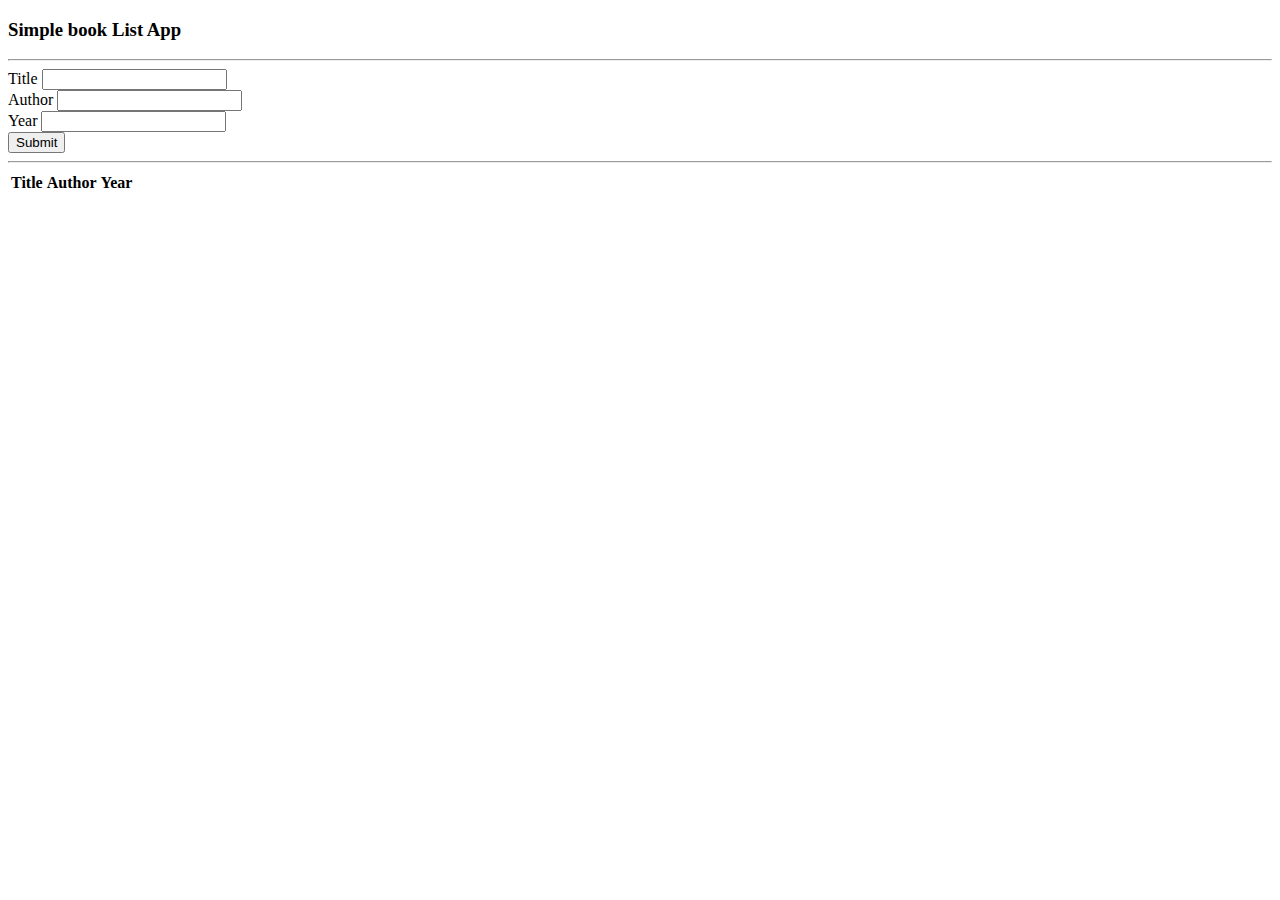
<file: BookList/index.html>
<!doctype html>
<html lang="en">

<head>
    <!-- Required meta tags -->
    <meta charset="utf-8">
    <meta name="viewport" content="width=device-width, initial-scale=1, shrink-to-fit=no">

    <!-- Bootstrap CSS -->
    <link rel="stylesheet" href="https://cdn.jsdelivr.net/npm/bootstrap@4.5.3/dist/css/bootstrap.min.css" integrity="sha384-TX8t27EcRE3e/ihU7zmQxVncDAy5uIKz4rEkgIXeMed4M0jlfIDPvg6uqKI2xXr2" crossorigin="anonymous">

    <title>Hello, world!</title>


</head>

<body class="bg-warning">
    <div class="container">
        <div class="row">
            <div class="col-md-6 mx-auto">
                <div class="card my-5">
                    <div class="card-header text-center">
                        <h3>Simple book List App</h3>
                    </div>
                    <div class="card-body">

                        <hr>
                        <form id="form">
                            <div class="form-group">
                                <label for="title">Title</label>
                                <input type="text" class="form-control" id="title" aria-describedby="emailHelp">

                            </div>
                            <div class="form-group">
                                <label for="author">Author</label>
                                <input type="text" class="form-control" id="author">
                            </div>
                            <div class="form-group">
                                <label for="year">Year</label>
                                <input type="text" class="form-control" id="year">
                            </div>
                            <button type="submit" class="btn btn-warning btn-block">Submit</button>
                        </form>

                        <hr>
                        <div>
                            <table class="table table-striped">
                                <thead>
                                    <tr>

                                        <th scope="col">Title</th>
                                        <th scope="col">Author</th>
                                        <th scope="col">Year</th>
                                    </tr>
                                </thead>
                                <tbody id="tbody">

                                </tbody>
                            </table>
                        </div>
                    </div>
                </div>
            </div>
        </div>
    </div>

    <!-- Optional JavaScript; choose one of the two! -->

    <!-- Option 1: jQuery and Bootstrap Bundle (includes Popper) -->
    <script src="https://code.jquery.com/jquery-3.5.1.slim.min.js" integrity="sha384-DfXdz2htPH0lsSSs5nCTpuj/zy4C+OGpamoFVy38MVBnE+IbbVYUew+OrCXaRkfj" crossorigin="anonymous"></script>
    <script src="https://cdn.jsdelivr.net/npm/bootstrap@4.5.3/dist/js/bootstrap.bundle.min.js" integrity="sha384-ho+j7jyWK8fNQe+A12Hb8AhRq26LrZ/JpcUGGOn+Y7RsweNrtN/tE3MoK7ZeZDyx" crossorigin="anonymous"></script>


    <script src="app.js"></script>
    <!-- Option 2: jQuery, Popper.js, and Bootstrap JS
    <script src="https://code.jquery.com/jquery-3.5.1.slim.min.js" integrity="sha384-DfXdz2htPH0lsSSs5nCTpuj/zy4C+OGpamoFVy38MVBnE+IbbVYUew+OrCXaRkfj" crossorigin="anonymous"></script>
    <script src="https://cdn.jsdelivr.net/npm/popper.js@1.16.1/dist/umd/popper.min.js" integrity="sha384-9/reFTGAW83EW2RDu2S0VKaIzap3H66lZH81PoYlFhbGU+6BZp6G7niu735Sk7lN" crossorigin="anonymous"></script>
    <script src="https://cdn.jsdelivr.net/npm/bootstrap@4.5.3/dist/js/bootstrap.min.js" integrity="sha384-w1Q4orYjBQndcko6MimVbzY0tgp4pWB4lZ7lr30WKz0vr/aWKhXdBNmNb5D92v7s" crossorigin="anonymous"></script>
    -->
</body>

</html>
</file>
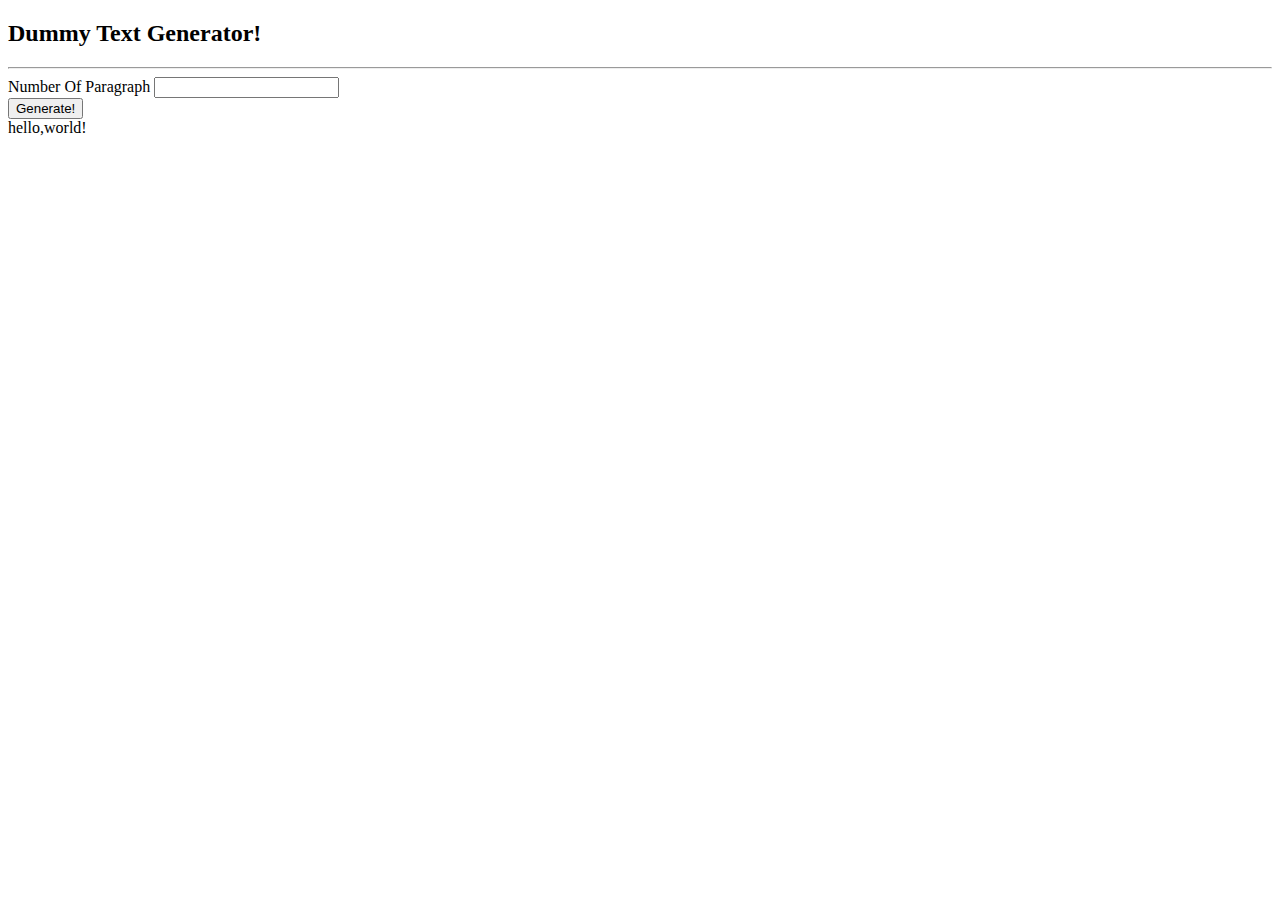
<file: DummyText/index.html>
<!doctype html>
<html lang="en">

<head>
    <!-- Required meta tags -->
    <meta charset="utf-8">
    <meta name="viewport" content="width=device-width, initial-scale=1, shrink-to-fit=no">

    <!-- Bootstrap CSS -->
    <link rel="stylesheet" href="https://cdn.jsdelivr.net/npm/bootstrap@4.5.3/dist/css/bootstrap.min.css" integrity="sha384-TX8t27EcRE3e/ihU7zmQxVncDAy5uIKz4rEkgIXeMed4M0jlfIDPvg6uqKI2xXr2" crossorigin="anonymous">

    <title>Hello, world!</title>


</head>

<body class="">
    <div class="container">
        <div class="row">
            <div class="col-md-6 my-5 border-right">
                <h2 class="text-center">Dummy Text Generator!</h2>
                <hr>
                <form id="form">
                    <div class="form-group">
                        <label for="Paragraph">Number Of Paragraph</label>
                        <input type="number" class="form-control" id="Paragraph" aria-describedby="emailHelp">
                    </div>
                    <button type="submit" class="btn btn-primary">Generate!</button>
                </form>
            </div>
            <div class="col-md-6 my-5 ">
                <article class="" id="results">
                    hello,world!
                </article>
            </div>
        </div>
    </div>

    <!-- Optional JavaScript; choose one of the two! -->

    <!-- Option 1: jQuery and Bootstrap Bundle (includes Popper) -->
    <script src="https://code.jquery.com/jquery-3.5.1.slim.min.js" integrity="sha384-DfXdz2htPH0lsSSs5nCTpuj/zy4C+OGpamoFVy38MVBnE+IbbVYUew+OrCXaRkfj" crossorigin="anonymous"></script>
    <script src="https://cdn.jsdelivr.net/npm/bootstrap@4.5.3/dist/js/bootstrap.bundle.min.js" integrity="sha384-ho+j7jyWK8fNQe+A12Hb8AhRq26LrZ/JpcUGGOn+Y7RsweNrtN/tE3MoK7ZeZDyx" crossorigin="anonymous"></script>


    <script src="app.js"></script>
    <!-- Option 2: jQuery, Popper.js, and Bootstrap JS
    <script src="https://code.jquery.com/jquery-3.5.1.slim.min.js" integrity="sha384-DfXdz2htPH0lsSSs5nCTpuj/zy4C+OGpamoFVy38MVBnE+IbbVYUew+OrCXaRkfj" crossorigin="anonymous"></script>
    <script src="https://cdn.jsdelivr.net/npm/popper.js@1.16.1/dist/umd/popper.min.js" integrity="sha384-9/reFTGAW83EW2RDu2S0VKaIzap3H66lZH81PoYlFhbGU+6BZp6G7niu735Sk7lN" crossorigin="anonymous"></script>
    <script src="https://cdn.jsdelivr.net/npm/bootstrap@4.5.3/dist/js/bootstrap.min.js" integrity="sha384-w1Q4orYjBQndcko6MimVbzY0tgp4pWB4lZ7lr30WKz0vr/aWKhXdBNmNb5D92v7s" crossorigin="anonymous"></script>
    -->
</body>

</html>
</file>
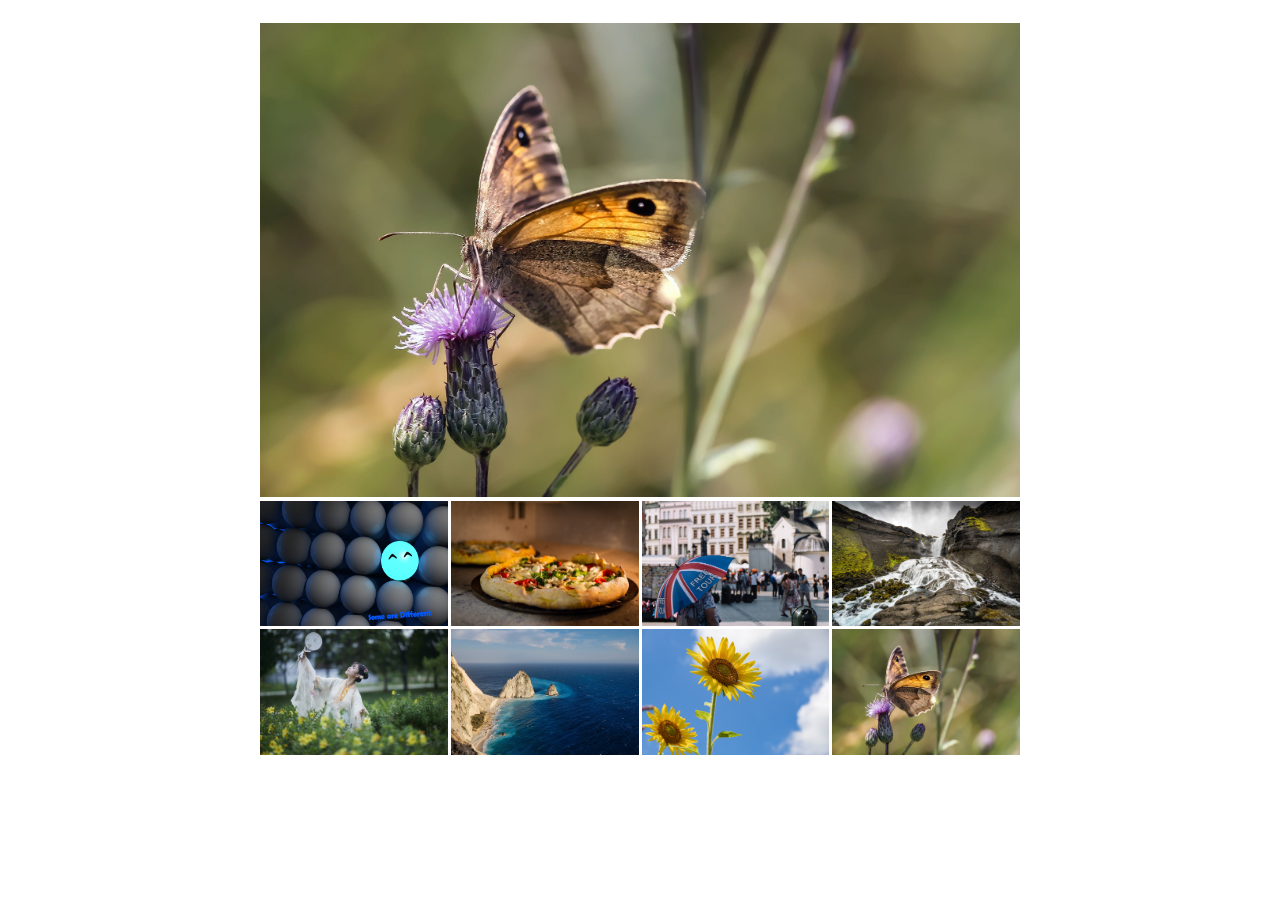
<file: Gallery/index.html>
<!-- https://via.placeholder.com/150 -->

<!doctype html>
<html lang="en">

<head>
    <!-- Required meta tags -->
    <meta charset="utf-8">
    <meta name="viewport" content="width=device-width, initial-scale=1, shrink-to-fit=no">

    <!-- Bootstrap CSS -->
    <link rel="stylesheet" href="https://cdn.jsdelivr.net/npm/bootstrap@4.5.3/dist/css/bootstrap.min.css" integrity="sha384-TX8t27EcRE3e/ihU7zmQxVncDAy5uIKz4rEkgIXeMed4M0jlfIDPvg6uqKI2xXr2" crossorigin="anonymous">
    <link rel="stylesheet" href="style.css">
    <title>Gallery, world!</title>

    <style>
        .center {
            top: 50%;
            /* left: 50%; */
            right: 0;
            position: absolute;
        }
    </style>
</head>

<body class="bg-dark">

    <div class="con">
        <div class="main-img">
            <img id="current" src="images/img9.jpg" alt="">
        </div>
        <div class="images" id="images">
            <img id="img1" src="images/img2.jpg" alt="">
            <img id="img2" src="images/img3.jpg" alt="">
            <img id="img3" src="images/img4.jpg" alt="">
            <img id="img4" src="images/img5.jpg" alt="">
            <img id="img5" src="images/img6.jpg" alt="">
            <img id="img6" src="images/img7.jpg" alt="">
            <img id="img7" src="images/img8.jpg" alt="">
            <img id="img8" src="images/img9.jpg" alt="">
        </div>
    </div>
    <!-- Optional JavaScript; choose one of the two! -->

    <!-- Option 1: jQuery and Bootstrap Bundle (includes Popper) -->
    <script src="https://code.jquery.com/jquery-3.5.1.slim.min.js" integrity="sha384-DfXdz2htPH0lsSSs5nCTpuj/zy4C+OGpamoFVy38MVBnE+IbbVYUew+OrCXaRkfj" crossorigin="anonymous"></script>
    <script src="https://cdn.jsdelivr.net/npm/bootstrap@4.5.3/dist/js/bootstrap.bundle.min.js" integrity="sha384-ho+j7jyWK8fNQe+A12Hb8AhRq26LrZ/JpcUGGOn+Y7RsweNrtN/tE3MoK7ZeZDyx" crossorigin="anonymous"></script>
    <script src="app.js"></script>
    <!-- Option 2: jQuery, Popper.js, and Bootstrap JS
    <script src="https://code.jquery.com/jquery-3.5.1.slim.min.js" integrity="sha384-DfXdz2htPH0lsSSs5nCTpuj/zy4C+OGpamoFVy38MVBnE+IbbVYUew+OrCXaRkfj" crossorigin="anonymous"></script>
    <script src="https://cdn.jsdelivr.net/npm/popper.js@1.16.1/dist/umd/popper.min.js" integrity="sha384-9/reFTGAW83EW2RDu2S0VKaIzap3H66lZH81PoYlFhbGU+6BZp6G7niu735Sk7lN" crossorigin="anonymous"></script>
    <script src="https://cdn.jsdelivr.net/npm/bootstrap@4.5.3/dist/js/bootstrap.min.js" integrity="sha384-w1Q4orYjBQndcko6MimVbzY0tgp4pWB4lZ7lr30WKz0vr/aWKhXdBNmNb5D92v7s" crossorigin="anonymous"></script>
    -->
</body>

</html>
</file>
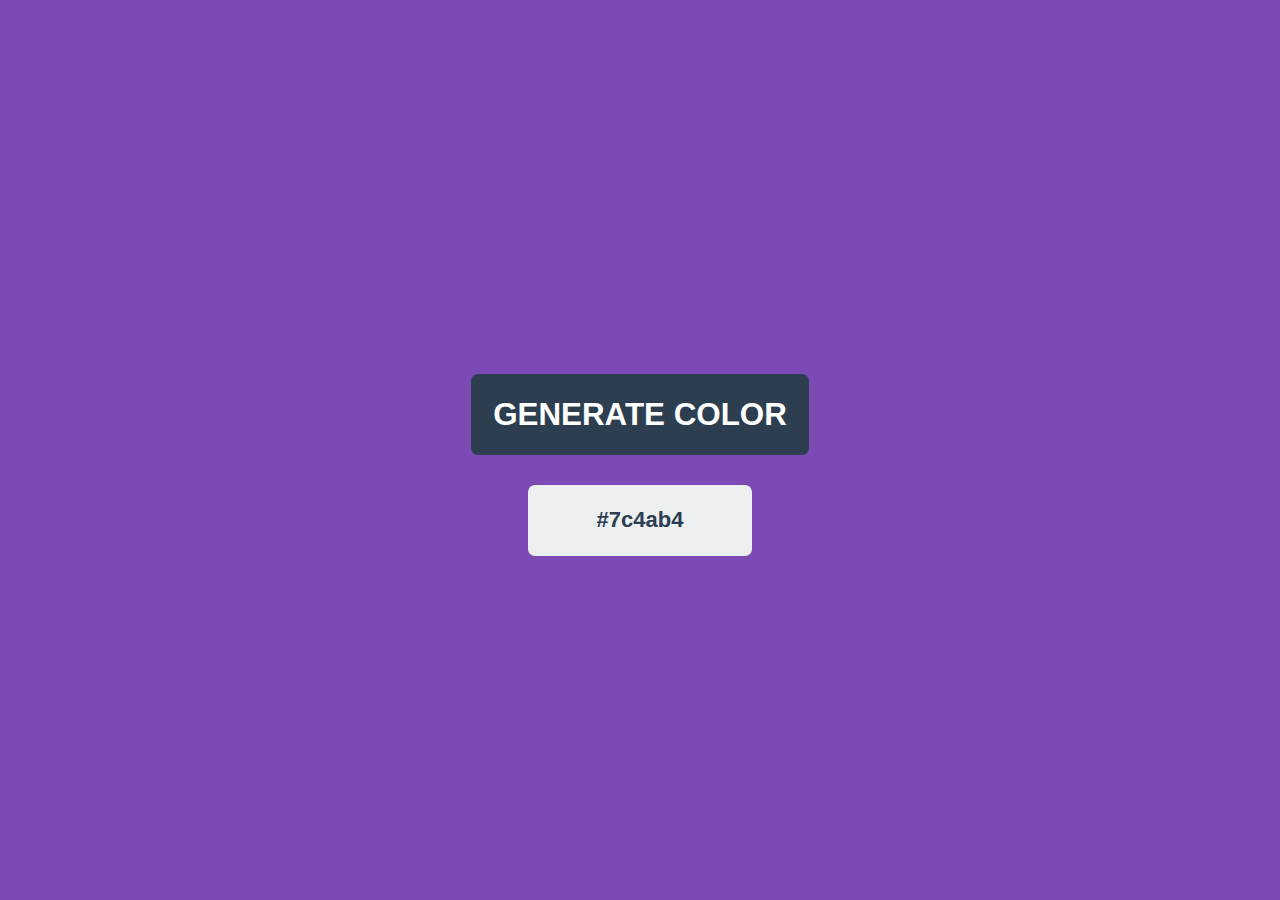
<file: HexColor/index.html>
<!doctype html>
<html lang="en">

<head>
    <!-- Required meta tags -->
    <meta charset="utf-8">
    <meta name="viewport" content="width=device-width, initial-scale=1, shrink-to-fit=no">

    <!-- Bootstrap CSS -->
    <link rel="stylesheet" href="https://cdn.jsdelivr.net/npm/bootstrap@4.5.3/dist/css/bootstrap.min.css" integrity="sha384-TX8t27EcRE3e/ihU7zmQxVncDAy5uIKz4rEkgIXeMed4M0jlfIDPvg6uqKI2xXr2" crossorigin="anonymous">
    <link rel="stylesheet" href="style.css">
    <title>Hex, Color!</title>
</head>

<body class="">
    <div id="container">
        <div id="button" onclick="generateColor()">
            GENERATE COLOR
        </div>
        <div id="output">#7c4ab4</div>
    </div>
    </div>

    <!-- Optional JavaScript; choose one of the two! -->

    <!-- Option 1: jQuery and Bootstrap Bundle (includes Popper) -->
    <script src="https://code.jquery.com/jquery-3.5.1.slim.min.js" integrity="sha384-DfXdz2htPH0lsSSs5nCTpuj/zy4C+OGpamoFVy38MVBnE+IbbVYUew+OrCXaRkfj" crossorigin="anonymous"></script>
    <script src="https://cdn.jsdelivr.net/npm/bootstrap@4.5.3/dist/js/bootstrap.bundle.min.js" integrity="sha384-ho+j7jyWK8fNQe+A12Hb8AhRq26LrZ/JpcUGGOn+Y7RsweNrtN/tE3MoK7ZeZDyx" crossorigin="anonymous"></script>

    <script src="app.js"></script>

</body>

</html>
</file>
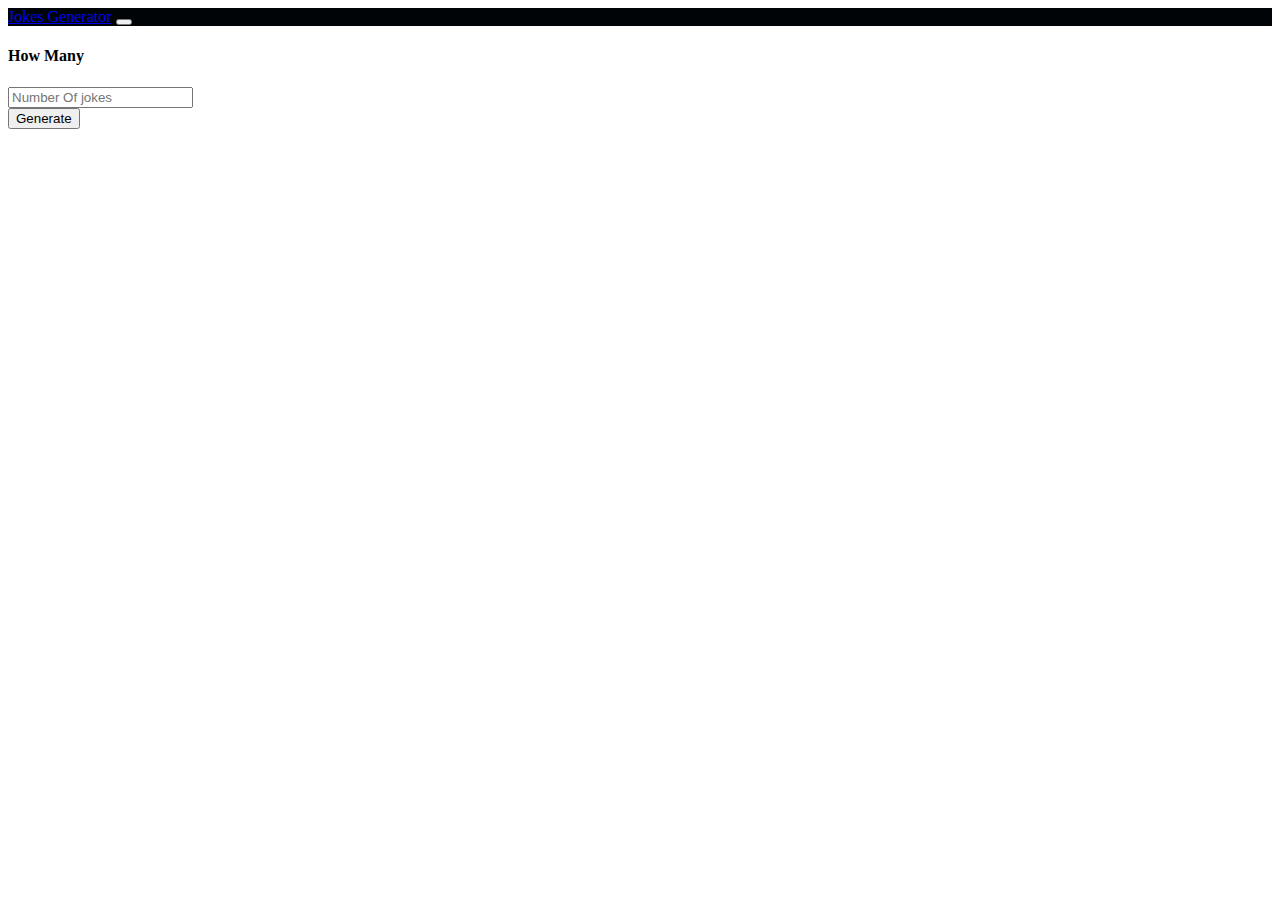
<file: Jokes generator/index.html>
<!doctype html>
<html lang="en">

<head>
    <!-- Required meta tags -->
    <meta charset="utf-8">
    <meta name="viewport" content="width=device-width, initial-scale=1, shrink-to-fit=no">

    <!-- Bootstrap CSS -->
    <link rel="stylesheet" href="https://cdn.jsdelivr.net/npm/bootstrap@4.5.3/dist/css/bootstrap.min.css" integrity="sha384-TX8t27EcRE3e/ihU7zmQxVncDAy5uIKz4rEkgIXeMed4M0jlfIDPvg6uqKI2xXr2" crossorigin="anonymous">

    <title>jokes, generator!</title>
</head>

<body>
    <!-- create nav bar from here  -->
    <nav class="navbar navbar-expand-sm navbar-dark" style="background-color: #000407;">
        <div class="container">
            <a class="navbar-brand mx-auto" href="#">Jokes Generator</a>
            <button class="navbar-toggler d-lg-none" type="button" data-toggle="collapse" data-target="#collapsibleNavId" aria-controls="collapsibleNavId" aria-expanded="false" aria-label="Toggle navigation"></button>
        </div>
    </nav>

    <!-- create form for jokes generator  -->
    <div class="container">
        <div class="card my-5 bg-light col-8 mx-auto">
            <div class="card-body">
                <h4>How Many</h4>
                <form id="search-form">
                    <div class="form-group">
                        <input type="number" class="form-control" name="" id="number" aria-describedby="emailHelpId" placeholder="Number Of jokes">
                    </div>
                    <button type="submit" class="btn btn-dark btn-block">Generate</button>
                </form>
            </div>
        </div>
    </div>
    <!-- show output  -->
    <div class="container">
        <div class="card col-8 mx-auto bg-light" id="output"></div>
    </div>

    <!-- Optional JavaScript; choose one of the two! -->

    <!-- Option 1: jQuery and Bootstrap Bundle (includes Popper) -->
    <script src="https://code.jquery.com/jquery-3.5.1.slim.min.js" integrity="sha384-DfXdz2htPH0lsSSs5nCTpuj/zy4C+OGpamoFVy38MVBnE+IbbVYUew+OrCXaRkfj" crossorigin="anonymous"></script>
    <script src="https://cdn.jsdelivr.net/npm/bootstrap@4.5.3/dist/js/bootstrap.bundle.min.js" integrity="sha384-ho+j7jyWK8fNQe+A12Hb8AhRq26LrZ/JpcUGGOn+Y7RsweNrtN/tE3MoK7ZeZDyx" crossorigin="anonymous"></script>


    <!-- Linkup with js file  -->
    <script src="app.js"></script>


    <!-- Option 2: jQuery, Popper.js, and Bootstrap JS
    <script src="https://code.jquery.com/jquery-3.5.1.slim.min.js" integrity="sha384-DfXdz2htPH0lsSSs5nCTpuj/zy4C+OGpamoFVy38MVBnE+IbbVYUew+OrCXaRkfj" crossorigin="anonymous"></script>
    <script src="https://cdn.jsdelivr.net/npm/popper.js@1.16.1/dist/umd/popper.min.js" integrity="sha384-9/reFTGAW83EW2RDu2S0VKaIzap3H66lZH81PoYlFhbGU+6BZp6G7niu735Sk7lN" crossorigin="anonymous"></script>
    <script src="https://cdn.jsdelivr.net/npm/bootstrap@4.5.3/dist/js/bootstrap.min.js" integrity="sha384-w1Q4orYjBQndcko6MimVbzY0tgp4pWB4lZ7lr30WKz0vr/aWKhXdBNmNb5D92v7s" crossorigin="anonymous"></script>
    -->
</body>

</html>
</file>
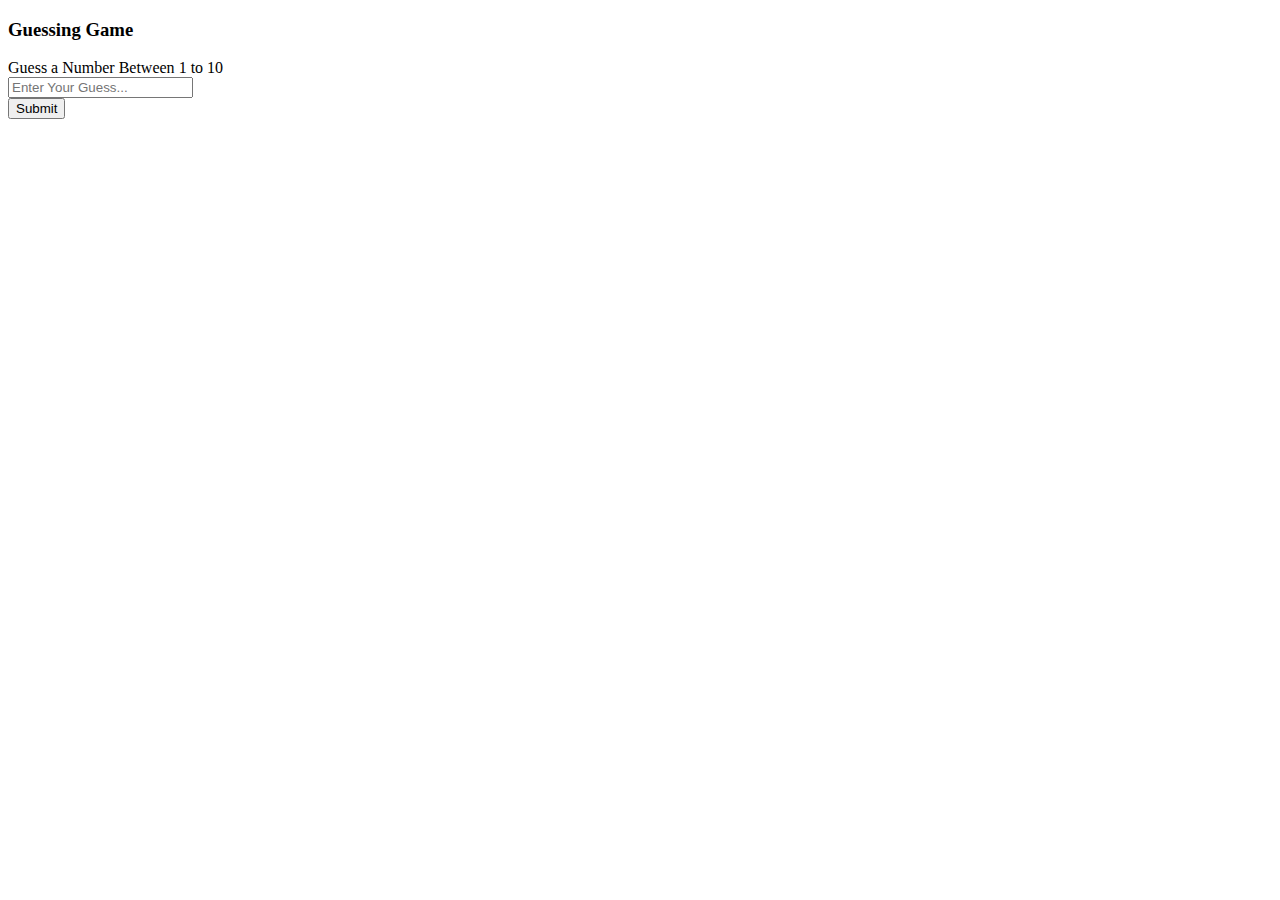
<file: Number Guessing Game/index.html>
<!doctype html>
<html lang="en">

<head>
    <!-- Required meta tags -->
    <meta charset="utf-8">
    <meta name="viewport" content="width=device-width, initial-scale=1, shrink-to-fit=no">

    <!-- Bootstrap CSS -->
    <link rel="stylesheet" href="https://cdn.jsdelivr.net/npm/bootstrap@4.5.3/dist/css/bootstrap.min.css" integrity="sha384-TX8t27EcRE3e/ihU7zmQxVncDAy5uIKz4rEkgIXeMed4M0jlfIDPvg6uqKI2xXr2" crossorigin="anonymous">

    <title>Number Guessing Game!</title>
    <style>
        #loading {
            display: none;
        }
    </style>
</head>

<body class="bg-dark">
    <div class="container">
        <div class="row">
            <div class="col-md-6 mx-auto">
                <div class="card my-5" id="game">
                    <div class="card-header text-center">
                        <h3>Guessing Game</h3>
                    </div>
                    <div class="card-body">
                        <div class="alert alert-info text-center font-weight-bold">
                            Guess a Number Between <span id="min-num" class=" badge bg-info">5</span> to <span id="max-num" class=" badge bg-info">10</span>
                        </div>
                        <div>
                            <div class="input-group mb-3">
                                <input type="number" id="guess-input" class="form-control" placeholder="Enter Your Guess..." aria-label="Recipient's username" aria-describedby="basic-addon2">
                                <div class="input-group-append">
                                    <button type="button" class="btn btn-dark" id="guess-btn">Submit</button>
                                </div>
                            </div>
                        </div>
                        <div class="text-center" id="loading">
                            <img src="../DummyText/loading.gif" alt="">
                        </div>
                        <div class="message text-center">

                        </div>
                        <div class="progress" style="height: 0px; width: 100%;">
                            <div class="progress-bar" role="progressbar" style="width: 100%" aria-valuenow="100" aria-valuemin="0" aria-valuemax="100"></div>
                        </div>
                    </div>
                </div>
            </div>
        </div>
    </div>

    <!-- Optional JavaScript; choose one of the two! -->

    <!-- Option 1: jQuery and Bootstrap Bundle (includes Popper) -->
    <script src="https://code.jquery.com/jquery-3.5.1.slim.min.js" integrity="sha384-DfXdz2htPH0lsSSs5nCTpuj/zy4C+OGpamoFVy38MVBnE+IbbVYUew+OrCXaRkfj" crossorigin="anonymous"></script>
    <script src="https://cdn.jsdelivr.net/npm/bootstrap@4.5.3/dist/js/bootstrap.bundle.min.js" integrity="sha384-ho+j7jyWK8fNQe+A12Hb8AhRq26LrZ/JpcUGGOn+Y7RsweNrtN/tE3MoK7ZeZDyx" crossorigin="anonymous"></script>

    <script src="app.js"></script>
    <!-- Option 2: jQuery, Popper.js, and Bootstrap JS
    <script src="https://code.jquery.com/jquery-3.5.1.slim.min.js" integrity="sha384-DfXdz2htPH0lsSSs5nCTpuj/zy4C+OGpamoFVy38MVBnE+IbbVYUew+OrCXaRkfj" crossorigin="anonymous"></script>
    <script src="https://cdn.jsdelivr.net/npm/popper.js@1.16.1/dist/umd/popper.min.js" integrity="sha384-9/reFTGAW83EW2RDu2S0VKaIzap3H66lZH81PoYlFhbGU+6BZp6G7niu735Sk7lN" crossorigin="anonymous"></script>
    <script src="https://cdn.jsdelivr.net/npm/bootstrap@4.5.3/dist/js/bootstrap.min.js" integrity="sha384-w1Q4orYjBQndcko6MimVbzY0tgp4pWB4lZ7lr30WKz0vr/aWKhXdBNmNb5D92v7s" crossorigin="anonymous"></script>
    -->
</body>

</html>
</file>
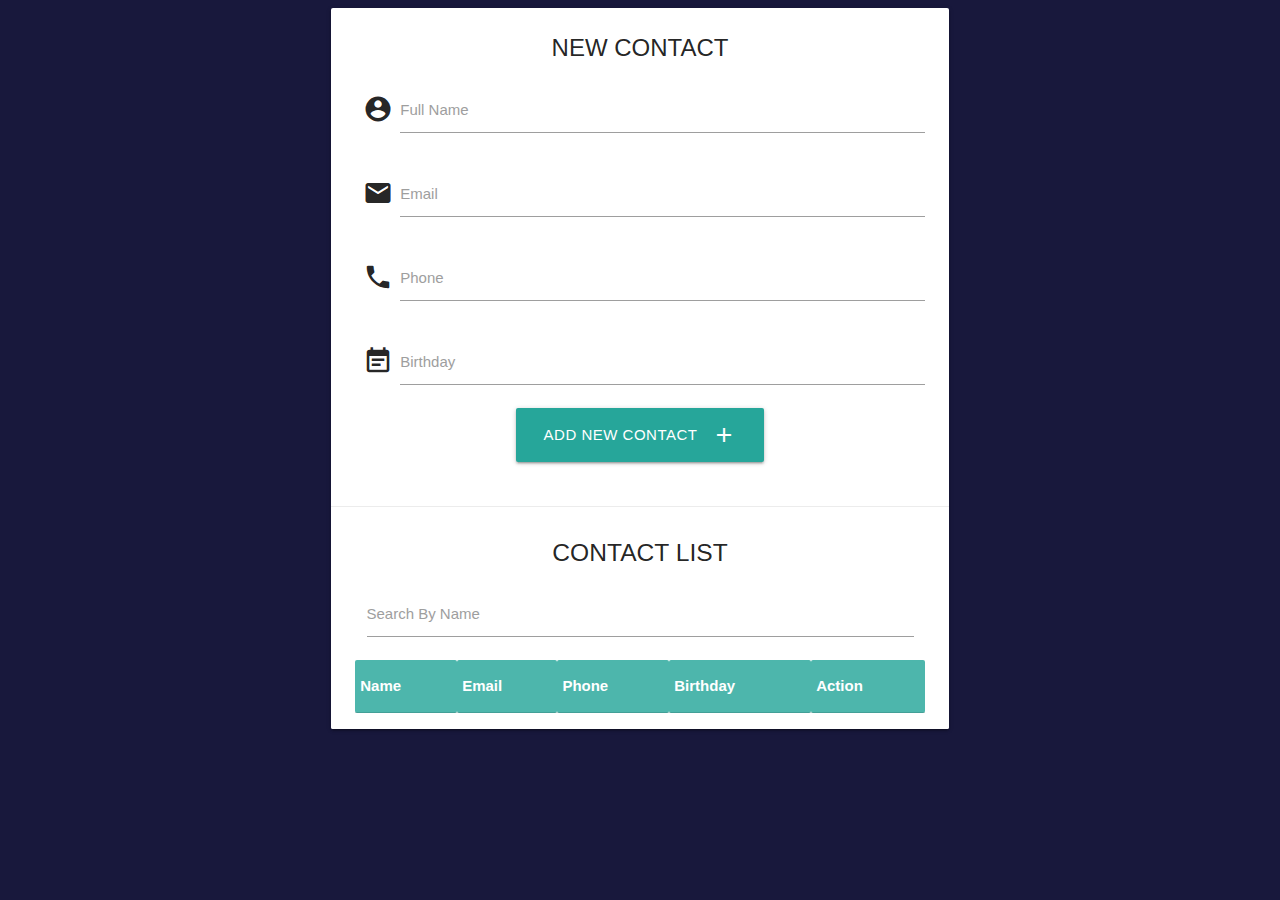
<file: Phone Book App/index.html>
<!DOCTYPE html>
<html lang="en">

<head>
    <meta charset="UTF-8">
    <meta name="viewport" content="width=device-width, initial-scale=1.0">
    <meta http-equiv="X-UA-Compatible" content="ie=edge">
    <!-- Compiled and minified CSS -->
    <link rel="stylesheet" href="https://cdnjs.cloudflare.com/ajax/libs/materialize/1.0.0/css/materialize.min.css">
    <link href="https://materializecss.com/css/ghpages-materialize.css" type="text/css" rel="stylesheet" media="screen,projection">
    <link href="https://fonts.googleapis.com/css?family=Inconsolata" rel="stylesheet" type="text/css">
    <link href="https://fonts.googleapis.com/icon?family=Material+Icons" rel="stylesheet">
    <title>Contact Manager</title>
    <style>
        body {
            background: #18183c;
        }
        
        .progress {
            display: none;
        }
        
        .alert {
            margin: -15px auto 10px auto;
            text-decoration: none;
            color: #fff;
            text-align: center;
            letter-spacing: .5px;
            -webkit-transition: background-color .2s ease-out;
            transition: background-color .2s ease-out;
            cursor: pointer;
            border: none;
            border-radius: 2px;
            display: block;
            height: 40px;
            line-height: 36px;
            width: fit-content;
            padding: 0 16px;
            text-transform: uppercase;
            -webkit-tap-highlight-color: transparent;
            box-shadow: 0 2px 2px 0 rgba(0, 0, 0, 0.14), 0 3px 1px -2px rgba(0, 0, 0, 0.12), 0 1px 5px 0 rgba(0, 0, 0, 0.2);
        }
        
        .alert-danger {
            background-color: #ef5350;
        }
        
        .alert-warning {
            background-color: #ff9800;
        }
        
        .alert-info {
            background-color: #26a69a;
        }
        
        .alert-success {
            background-color: #24cc0d;
        }
    </style>
</head>

<body>
    <div class="row">
        <div class="col s12 m8 l6 center-align offset-m2 offset-l3">
            <div class="card">
                <div class="card-content">
                    <span class="card-title ">NEW CONTACT</span>
                    <div class="row">
                        <form id="contact-form" autocomplete="off">
                            <div class="input-field col s12">
                                <i class="material-icons prefix">account_circle</i>
                                <input type="text" name="name" id="name">
                                <label for="name">Full Name</label>
                            </div>
                            <div class="input-field col s12">
                                <i class="material-icons prefix">email</i>
                                <input type="email" name="email" id="email">
                                <label for="email">Email</label>
                            </div>
                            <div class="input-field col s12">
                                <i class="material-icons prefix">phone</i>
                                <input type="text" name="phone" id="phone">
                                <label for="phone">Phone</label>
                            </div>
                            <div class="input-field col s12">
                                <i class="material-icons prefix">event_note</i>
                                <input type="text" class="datepicker" id="birthday">
                                <label for="birthday">Birthday</label>
                            </div>
                            <button class="btn waves-effect waves-light btn-large" type="submit" name="action">ADD NEW
                                CONTACT
                                <i class="material-icons right">add</i>
                            </button>
                        </form>

                    </div>
                    <div class="progress">
                        <div class="indeterminate"></div>
                    </div>
                </div>
                <div class="card-action">
                    <h5 id="task-title">CONTACT LIST</h5>
                    <div class="input-field col s12">
                        <input type="text" name="search" id="search">
                        <label for="search">Search By Name</label>
                    </div>
                    <table class="stripe">
                        <thead class="teal lighten-2 white-text">
                            <tr>
                                <th>Name</th>
                                <th>Email</th>
                                <th>Phone</th>
                                <th>Birthday</th>
                                <th>Action</th>
                            </tr>
                        </thead>

                        <tbody id="contact-list" class="pink lighten-5">
                        </tbody>
                    </table>
                </div>
            </div>
        </div>
    </div>

    <script src="http://code.jquery.com/jquery-3.3.1.js" integrity="sha256-2Kok7MbOyxpgUVvAk/HJ2jigOSYS2auK4Pfzbm7uH60=" crossorigin="anonymous"></script>
    <!-- Compiled and minified JavaScript -->
    <script src="https://cdnjs.cloudflare.com/ajax/libs/materialize/1.0.0/js/materialize.min.js"></script>

    <!-- <script src="app.js"></script> -->
    <script src="app6.js"></script>
    <script>
        $(document).ready(function() {
            $('.datepicker').datepicker();
        });
    </script>
</body>

</html>
</file>
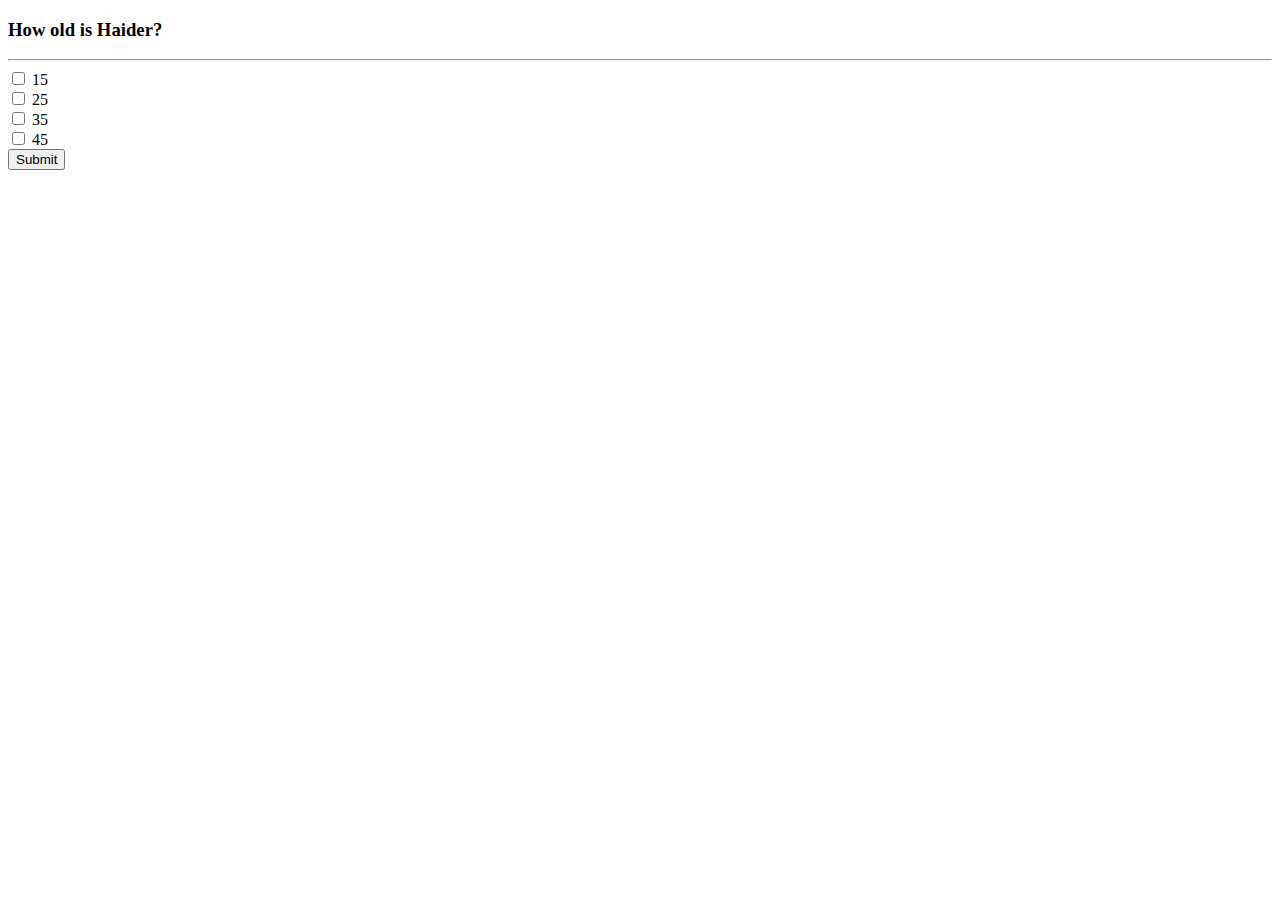
<file: Quiz App/index.html>
<!doctype html>
<html lang="en">

<head>
    <!-- Required meta tags -->
    <meta charset="utf-8">
    <meta name="viewport" content="width=device-width, initial-scale=1, shrink-to-fit=no">

    <!-- Bootstrap CSS -->
    <link rel="stylesheet" href="https://cdn.jsdelivr.net/npm/bootstrap@4.5.3/dist/css/bootstrap.min.css" integrity="sha384-TX8t27EcRE3e/ihU7zmQxVncDAy5uIKz4rEkgIXeMed4M0jlfIDPvg6uqKI2xXr2" crossorigin="anonymous">
    <link rel="stylesheet" href="style.css">
    <title>Quiz, App!</title>
</head>

<body class="bg-light">
    <div class="container">
        <div class="col-md-8 mx-auto">
            <div class="card my-5" id="quiz">
                <div class="card-body">
                    <h3 id="question" class="ml-3">Question Text</h3>
                    <hr>
                    <div class="ml-3">
                        <div class="form-group form-check">
                            <input type="checkbox" class="form-check-input" id="a">
                            <label id="aText" class="form-check-label cursor" for="a">Check me out</label>
                        </div>
                        <div class="form-group form-check">
                            <input type="checkbox" class="form-check-input" id="b">
                            <label id="bText" class="form-check-label cursor" for="b">Check me out</label>
                        </div>
                        <div class="form-group form-check">
                            <input type="checkbox" class="form-check-input" id="c">
                            <label id="cText" class="form-check-label cursor" for="c">Check me out</label>
                        </div>
                        <div class="form-group form-check">
                            <input type="checkbox" class="form-check-input" id="d">
                            <label id="dText" class="form-check-label cursor" for="d">Check me out</label>
                        </div>

                    </div>
                </div>
                <div class="">
                    <button class="btn btn-primary btn-block">Submit</button>
                </div>
            </div>
        </div>
    </div>
    <!-- Optional JavaScript; choose one of the two! -->

    <!-- Option 1: jQuery and Bootstrap Bundle (includes Popper) -->
    <script src="https://code.jquery.com/jquery-3.5.1.slim.min.js" integrity="sha384-DfXdz2htPH0lsSSs5nCTpuj/zy4C+OGpamoFVy38MVBnE+IbbVYUew+OrCXaRkfj" crossorigin="anonymous"></script>
    <script src="https://cdn.jsdelivr.net/npm/bootstrap@4.5.3/dist/js/bootstrap.bundle.min.js" integrity="sha384-ho+j7jyWK8fNQe+A12Hb8AhRq26LrZ/JpcUGGOn+Y7RsweNrtN/tE3MoK7ZeZDyx" crossorigin="anonymous"></script>
    <script src="app.js"></script>
    <!-- Option 2: jQuery, Popper.js, and Bootstrap JS
    <script src="https://code.jquery.com/jquery-3.5.1.slim.min.js" integrity="sha384-DfXdz2htPH0lsSSs5nCTpuj/zy4C+OGpamoFVy38MVBnE+IbbVYUew+OrCXaRkfj" crossorigin="anonymous"></script>
    <script src="https://cdn.jsdelivr.net/npm/popper.js@1.16.1/dist/umd/popper.min.js" integrity="sha384-9/reFTGAW83EW2RDu2S0VKaIzap3H66lZH81PoYlFhbGU+6BZp6G7niu735Sk7lN" crossorigin="anonymous"></script>
    <script src="https://cdn.jsdelivr.net/npm/bootstrap@4.5.3/dist/js/bootstrap.min.js" integrity="sha384-w1Q4orYjBQndcko6MimVbzY0tgp4pWB4lZ7lr30WKz0vr/aWKhXdBNmNb5D92v7s" crossorigin="anonymous"></script>
    -->
</body>

</html>
</file>
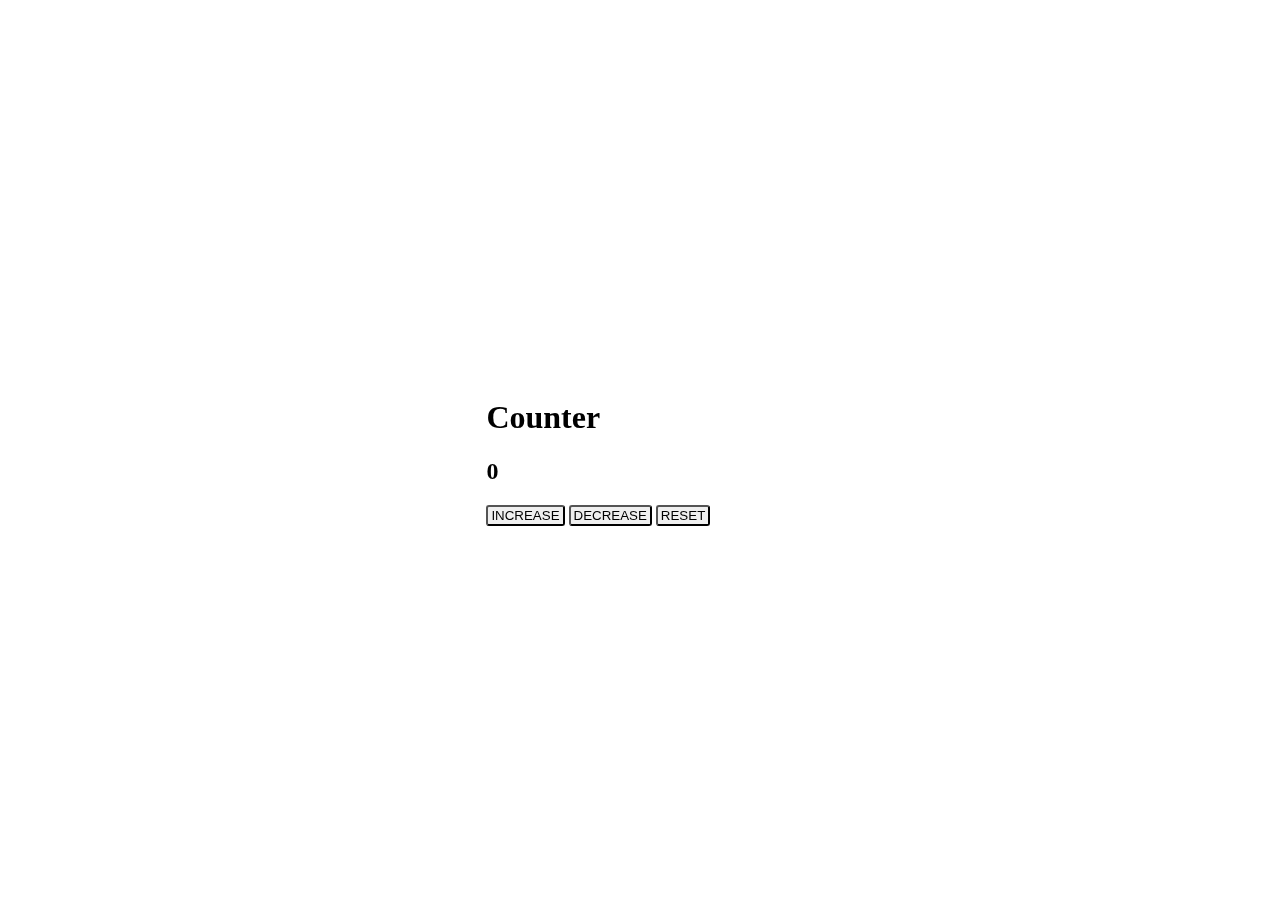
<file: freeCodemap/counter/index.html>
<!doctype html>
<html lang="en">

<head>
    <!-- Required meta tags -->
    <meta charset="utf-8">
    <meta name="viewport" content="width=device-width, initial-scale=1, shrink-to-fit=no">

    <!-- Bootstrap CSS -->
    <link rel="stylesheet" href="https://cdn.jsdelivr.net/npm/bootstrap@4.5.3/dist/css/bootstrap.min.css" integrity="sha384-TX8t27EcRE3e/ihU7zmQxVncDAy5uIKz4rEkgIXeMed4M0jlfIDPvg6uqKI2xXr2" crossorigin="anonymous">
    <link rel="stylesheet" href="style.css">
    <title>Counter, Project!</title>
</head>

<body class="bg-dark">

    <div class="centered text-center">
        <div class="card">
            <div class="card-body">
                <h1>Counter</h1>
                <h2 id="value">0</h2>
                <div>
                    <button onclick="increase(1)">increase</button>
                    <button onclick="decrease(1)">decrease</button>
                    <button onclick="reset()">reset</button>
                </div>
            </div>
        </div>
    </div>
    <!-- Optional JavaScript; choose one of the two! -->

    <!-- Option 1: jQuery and Bootstrap Bundle (includes Popper) -->
    <script src="https://code.jquery.com/jquery-3.5.1.slim.min.js" integrity="sha384-DfXdz2htPH0lsSSs5nCTpuj/zy4C+OGpamoFVy38MVBnE+IbbVYUew+OrCXaRkfj" crossorigin="anonymous"></script>
    <script src="https://cdn.jsdelivr.net/npm/bootstrap@4.5.3/dist/js/bootstrap.bundle.min.js" integrity="sha384-ho+j7jyWK8fNQe+A12Hb8AhRq26LrZ/JpcUGGOn+Y7RsweNrtN/tE3MoK7ZeZDyx" crossorigin="anonymous"></script>

    <script src="app.js"></script>
    <!-- Option 2: jQuery, Popper.js, and Bootstrap JS
    <script src="https://code.jquery.com/jquery-3.5.1.slim.min.js" integrity="sha384-DfXdz2htPH0lsSSs5nCTpuj/zy4C+OGpamoFVy38MVBnE+IbbVYUew+OrCXaRkfj" crossorigin="anonymous"></script>
    <script src="https://cdn.jsdelivr.net/npm/popper.js@1.16.1/dist/umd/popper.min.js" integrity="sha384-9/reFTGAW83EW2RDu2S0VKaIzap3H66lZH81PoYlFhbGU+6BZp6G7niu735Sk7lN" crossorigin="anonymous"></script>
    <script src="https://cdn.jsdelivr.net/npm/bootstrap@4.5.3/dist/js/bootstrap.min.js" integrity="sha384-w1Q4orYjBQndcko6MimVbzY0tgp4pWB4lZ7lr30WKz0vr/aWKhXdBNmNb5D92v7s" crossorigin="anonymous"></script>
    -->
</body>

</html>
</file>
<file: Gallery/style.css>
body {
        margin: 20px;
        padding: 0;
    }
    
    .con {
        max-width: 760px;
        margin: auto;
        border: #fff solid 3px;
        background: #fff;
    }
    
    .main-img img,
    .images img {
        width: 100%;
        height: 100%;
    }
    
    .images img {
        cursor: pointer;
    }
    
    .images {
        display: grid;
        grid-template-columns: auto auto auto auto;
        grid-gap: 3px;
    }
    
    .fade-in-image {
        animation: fadeIn 5s;
        -webkit-animation: fadeIn 5s;
        -moz-animation: fadeIn 5s;
        -o-animation: fadeIn 5s;
        -ms-animation: fadeIn 5s;
    }
    
    @keyframes fadeIn {
        0% {
            opacity: 0;
        }
        100% {
            opacity: 1;
        }
    }
    
    @-moz-keyframes fadeIn {
        0% {
            opacity: 0;
        }
        100% {
            opacity: 1;
        }
    }
    /* @media query  */
    
    @media(max-width: 600px) {
        .images {
            display: grid;
            grid-template-columns: auto auto;
            grid-gap: 3px;
        }
    }
</file>
<file: HexColor/style.css>
* {
      box-sizing: border-box;
      color: #fff;
      font-weight: 700;
      font-family: Arial, Helvetica, sans-serif;
      font-size: 1.4rem;
      padding: 0;
      margin: 0;
  }
  
  #container {
      background-color: #7c4ab4;
      display: flex;
      flex-direction: column;
      align-items: center;
      justify-content: center;
      height: 100vh;
      width: 100%;
  }
  
  #button {
      background: #2c3e50;
      cursor: pointer;
      border-radius: 7px;
      transition: all ease 0.3s;
      user-select: none;
  }
  
  #button:hover {
      background-color: rgba(0, 0, 0, 0.842);
      transition: all ease 0.3s;
  }
  
  #output,
  #button {
      padding: 1rem;
      margin-top: 30px;
  }
  
  #output {
      background: #ecf0f1;
      color: #2c3e50;
      width: 10rem;
      text-align: center;
      border-radius: 7px;
      font-size: 22px;
  }
</file>
<file: Quiz App/style.css>
.cursor {
    cursor: pointer;
}
</file>
<file: freeCodemap/counter/style.css>
.centered {
    position: fixed;
    /* or absolute */
    top: 42%;
    left: 38%;
}

button {
    text-transform: uppercase;
    border-radius: 3px;
    padding: 1px 3px;
}
</file>
